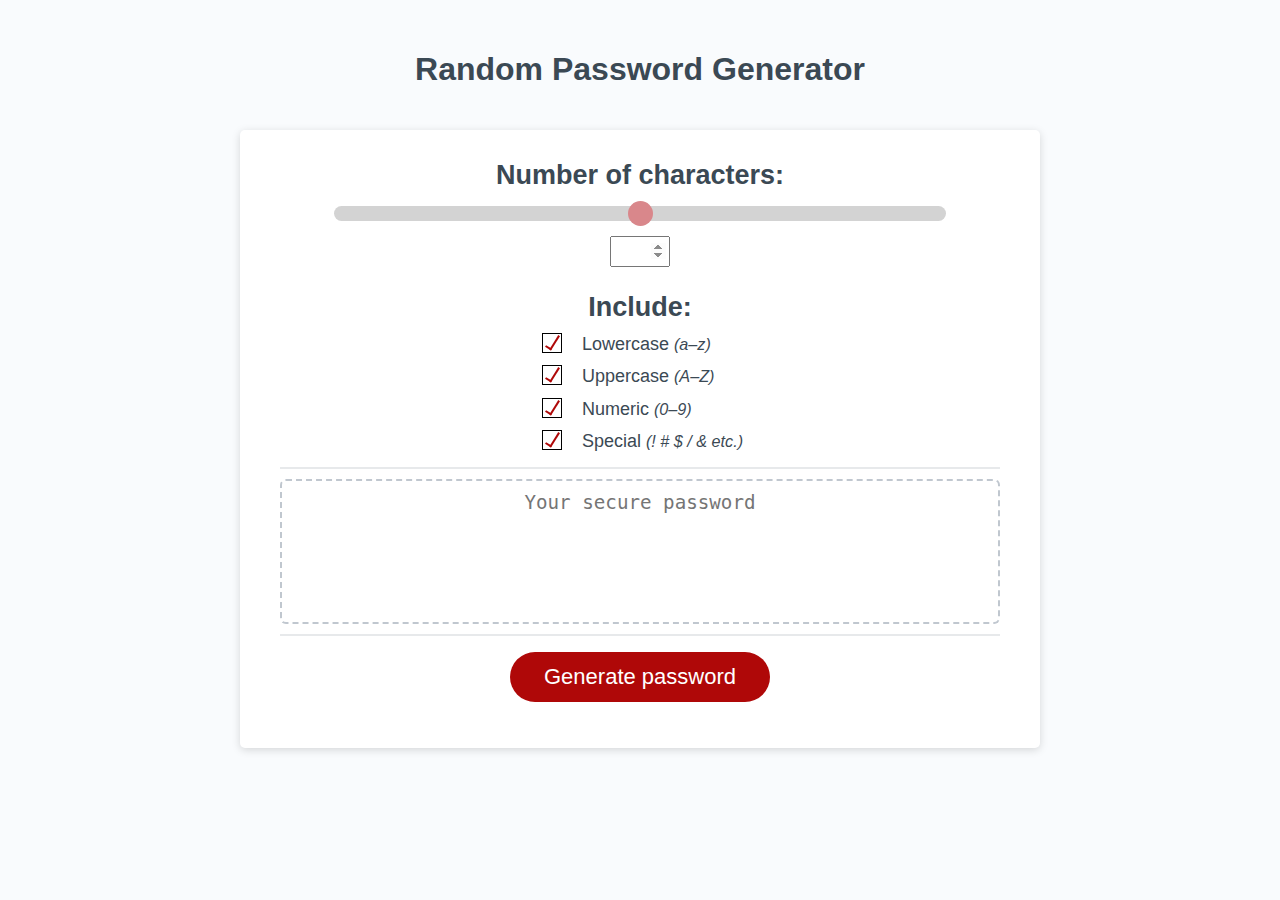
<file: index.html>
<!DOCTYPE html>
<html lang="en">
    <head>
        <meta charset="UTF-8" />
        <meta name="viewport" content="width=device-width, initial-scale=1.0" />
        <meta http-equiv="X-UA-Compatible" content="ie=edge" />
        <title>Random Password Generator</title>
        <link rel="stylesheet" href="./assets/css/style.css" />
    </head>

    <body>
        <div class="wrapper">
            <header>
                <h1>Random Password Generator</h1>
            </header>

            <div class="card">
                <div class="user-input">
                    <div class="number-of-chars">
                        <h2>Number of characters:</h2>   

                        <div class = "slide-container">
                            <input type="range" class="slider" id="number-of-chars-slider" />
                            <br />
                            <input type="number" class="slider-val" id="number-of-chars-number-input" />
                        </div>
                    </div>
            
                    <div class="types-of-chars">
                        <h2>Include:</h2>        
                
                        <div class="checkboxes-wrapper">
                            <div class="checkboxes">
                                <div class="checkbox-wrapper">
                                    <input type="checkbox" name="lowercase" id="lowercase" checked />
                                    <label for="lowercase">Lowercase <span class="example">(a–z)</span></label>
                                </div>
                    
                                <div class="checkbox-wrapper">
                                    <input type="checkbox" name="uppercase" id="uppercase" checked />
                                    <label for="uppercase">Uppercase <span class="example">(A–Z)</span></label>
                                </div>

                                <div class="checkbox-wrapper">
                                    <input type="checkbox" name="numeric" id="numeric" checked />
                                    <label for="numeric">Numeric <span class="example">(0–9)</span></label>
                                </div>

                                <div class="checkbox-wrapper">
                                    <input type="checkbox" name="special" id="special" checked>
                                    <label for="special">Special <span class="example">(! # $ / & etc.)</span></label>
                                </div>
                            </div>
                        </div>
                    </div>
                </div>

                <div class="card-body">
                    <textarea
                        readonly
                        id="password"
                        placeholder="Your secure password"
                        aria-label="Generated password"
                    ></textarea>
                </div>

                <div class="stats-and-copy-btn-wrapper">
                    <p class="pw-stats"></p>
                    <button id="copy-to-clipboard" class="btn copy-to-clipboard-btn"></button>
                </div>
            
                <div class="card-footer">
                    <button id="generate" class="btn">Generate password</button>
                </div>
            </div>
        </div>

        <script type='module' src='./assets/js/dom-elements.js'></script>
        <script type='module' src='./assets/js/slider.js'></script>
        <script type='module' src='./assets/js/characters.js'></script>
        <script type='module' src='./assets/js/password-stats.js'></script>
        <script type='module' src='./assets/js/copy-to-clipboard.js'></script>
        <script type='module' src='./assets/js/generate-password.js'></script>
    </body>
</html>
</file>
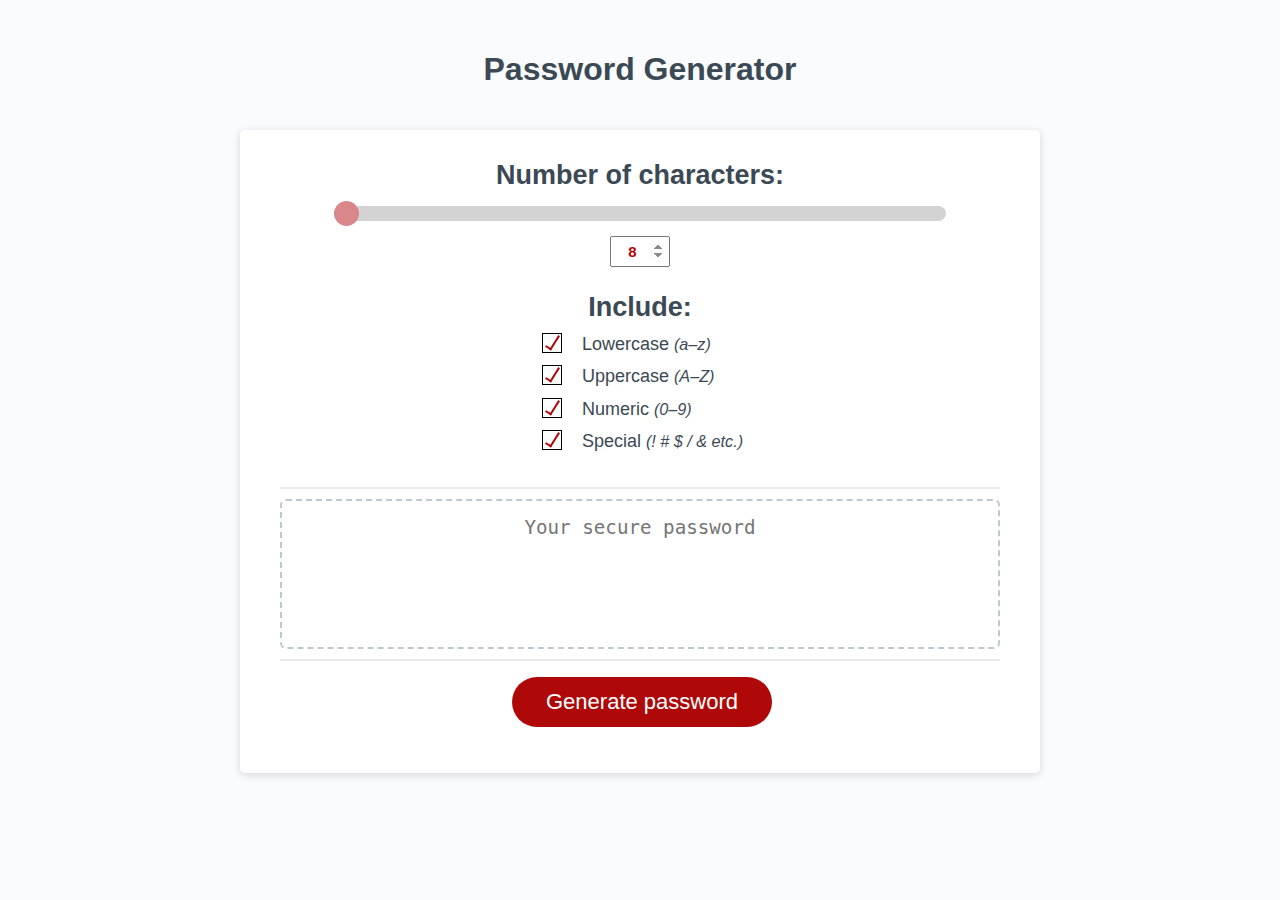
<file: Develop/index.html>
<!DOCTYPE html>
<html lang="en">

  <head>
    <meta charset="UTF-8" />
    <meta name="viewport" content="width=device-width, initial-scale=1.0" />
    <meta http-equiv="X-UA-Compatible" content="ie=edge" />
    <title>Password Generator</title>
    <link rel="stylesheet" href="style.css" />
  </head>

  <body>
    <div class="wrapper">
      
      <header>
        <h1>Password Generator</h1>
      </header>

      <div class="card">

        <div class="user-input">
          
          <div class="number-of-chars">
            <h2>Number of characters:</h2>   

            <div class = "slide-container">
              <input type="range" min="8" max="128" value="8" class="slider" id="number-of-chars-slider">
              <br />
              <input type="number" class="slider-val" id="number-of-chars-number-input" value="8"> <!--text of slider-val set with js-->
            </div>
          </div>
          
          <div class="types-of-chars">
            <h2>Include:</h2>        
            
              <div class="checkboxes-and-spacers">
                
                <div class = "spacer"></div>
                  
                <div class="checkboxes">

                  <div class="checkbox-wrapper">
                    <input type="checkbox" name="lowercase" id="lowercase" checked>
                    <label for="lowercase">Lowercase <span class="example">(a–z)</span></label>
                  </div>
                  
                  <div class="checkbox-wrapper">
                    <input type="checkbox" name="uppercase" id="uppercase" checked>
                    <label for="uppercase">Uppercase <span class="example">(A–Z)</span></label>
                  </div>

                  <div class="checkbox-wrapper">
                    <input type="checkbox" name="numeric" id="numeric" checked>
                    <label for="numeric">Numeric <span class="example">(0–9)</span></label>
                  </div>

                  <div class="checkbox-wrapper">
                    <input type="checkbox" name="special" id="special" checked>
                    <label for="special">Special <span class="example">(! # $ / & etc.)</span></label>
                  </div>

                </div>

                <div class = "spacer"></div>

            </div>
          
          </div>

        </div>

        <div class="card-body">
          <textarea
            readonly
            id="password"
            placeholder="Your secure password"
            aria-label="Generated password"
          ></textarea>
        </div>
        
        <div class="card-footer">
          <button id="generate" class="btn">Generate password</button>
        </div>

      </div>

    </div>

    <script src="script.js"></script>

  </body>

</html>
</file>
<file: assets/css/style.css>
/*VARIABLES*/
  :root{
    --color-red: rgb(175, 8, 8);
    --color-red-lighter: rgba(217, 135, 139);
    --slider-width: 85%;
    --border-light-grey: #e7e9eb;
  }


  /*GENERAL RULES*/
  *,
  *::before,
  *::after{
    box-sizing: border-box;
  }

  html,
  body,
  .wrapper{
    height: 100%;
    margin: 0;
    padding: 0;
  }

  body{
    font-family: sans-serif;
    background-color: #f9fbfd;
  }

  button[disabled]{
    cursor: default;
    background: #c0c7cf;
  }


/*UTILITY CLASSES*/
  .btn{
    border: none;
    background-color: var(--color-red);
    border-radius: 25px;
    box-shadow: rgba(0, 0, 0, 0.1) 0px 1px 6px 0px rgba(0, 0, 0, 0.2) 0px 1px 1px
      0px;
    color: hsl(0, 0%, 100%);
    display: inline-block;
    font-size: 22px;
    line-height: 22px;
    margin: 16px;
    padding: 14px 34px;
    text-align: center;
    cursor: pointer;
  }

  .float-right{
    float: right;
  }


/*Overall wrapper*/
  .wrapper{
    padding-top: 30px;
    padding-left: 20px;
    padding-right: 20px;
  }


/*Header*/
header{
  text-align: center;
  padding: 20px;
  padding-top: 0px;
  color: hsl(206, 17%, 28%);
}


/*Card*/
  .card{
    background-color: hsl(0, 0%, 100%);
    border-radius: 5px;
    border-width: 1px;
    box-shadow: rgba(0, 0, 0, 0.15) 0px 2px 8px 0px;
    color: hsl(206, 17%, 28%);
    font-size: 18px;
    margin: 0 auto;
    max-width: 800px;
    padding: 30px 40px;
  }


  /*User Input*/
    .number-of-chars h2, .types-of-chars h2{
      margin-bottom: 5px;
    }

    /*Number of characters*/
      .number-of-chars{
        text-align: center;
        margin-bottom: 25px;
      }
    
      .number-of-chars h2{
        margin-top: 0;
      }
    
      .slider{
        -webkit-appearance: none;
        appearance: none;
        width: var(--slider-width);
        height: 15px;
        border-radius: 15px;
        outline: none;
        background-color: lightgrey;
        margin-top: 10px;
      }

      .slider::-webkit-slider-thumb{
        -webkit-appearance: none;
        appearance: none;
        width: 25px;
        height: 25px;
        border-radius: 25px;
        background-color: var(--color-red-lighter);
        cursor: pointer;
        -webkit-transition: 200ms;
        transition: background-color 200ms;
      }
      .slider::-webkit-slider-thumb:hover, .slider:focus::-webkit-slider-thumb{
        background-color: var(--color-red);
      }

      .slider::-moz-range-thumb{
        width: 25px;
        height: 25px;
        background-color: var(--color-red-lighter);
        cursor: pointer;
        -webkit-transition: 200ms;
        transition: background-color 200ms;
      }
      .slider::-moz-range-thumb:hover, .slider:focus::-moz-range-thumb{
        background-color: var(--color-red);
      }

      .slider-val{
        padding-top: 5px;
        padding-bottom: 5px;
        width: 60px;
        margin-top: 10px;
        text-align: center;
        color: var(--color-red);
        font-weight: bold;
        margin-bottom: 0;
        font-size: 15px;
      }
      .slider-val::-webkit-inner-spin-button, .slider-val::-webkit-outter-spin-button{
        opacity: 1;
      }
    

    /*Types of characters*/
      .types-of-chars{
        margin-bottom: 10px;
      }

      .types-of-chars h2{
        text-align: center;
        margin-top: 0;
      }

      .checkboxes-wrapper{
        display: flex;
        flex-wrap: wrap;
        justify-content: center;
      }

      .checkboxes{
        flex-basis: fit-content;
        flex-grow: 0;
      }

      .checkbox-wrapper input{
        opacity: 0;
        z-index: 1;
        position: relative;
        left: 5px;
      }

      .checkbox-wrapper label{
        position: relative;
        left: 10px;
        margin: 10px;
        line-height: 1.8;
        text-overflow: ellipsis;
        white-space: nowrap;
      }

      .checkbox-wrapper label::before{
        content: "";
        height: 20px;
        width: 20px;
        background-color: white;
        border: 1px solid black;
        position: absolute;
        top: -1px;
        left: -40px;
      }

      .checkbox-wrapper label::after{
        height: 7px;
        width: 17px;
        border-left: 2px solid var(--color-red);
        border-bottom: 2px solid var(--color-red);
        position: absolute;
        top: 4px;
        left: -38px;
        transform: rotate(-58deg);
      }

      .checkbox-wrapper input + label::after{
        content: none;
      }

      .checkbox-wrapper input:checked + label::after{
        content: "";
      }

      .checkbox-wrapper .example{
        font-style: italic;
        font-size: 90%;
      }

  
  /*Password text area (.card-body)*/
    .card-body::before{
      content: " ";
      display: block;
      width: 100%;
      background: var(--border-light-grey);
      height: 2px;
    }

    .card-body{
      min-height: 100px;
    }

    .card-footer{
      text-align: center;
    }

    .card-body::after{
      content: " ";
      display: block;
      width: 100%;
      background: var(--border-light-grey);
      height: 2px;
    }

    #password{
      -webkit-appearance: none;
      -moz-appearance: none;
      appearance: none;
      border: none;
      display: block;
      width: 100%;
      padding-top: 10px;
      padding-left: 15px;
      padding-right: 15px;
      padding-bottom: 85px;
      font-size: 1.2rem;
      text-align: center;
      margin-top: 10px;
      margin-bottom: 10px;
      border: 2px dashed #c0c7cf;
      border-radius: 6px;
      resize: none;
      overflow: hidden;
    }

    .card-footer::after{
      content: " ";
      display: block;
      clear: both;
    }


  

  
  /* Password stats + copy to clipboard button */
  .stats-and-copy-btn-wrapper{
    align-items: end;
    justify-content: space-between;
    position: relative;
    bottom: 19px;
    height: 0;
    display: none; /* default; this is altered by to `flex` when the Generate button is clicked */
  }

  .pw-stats{
    font-family: monospace;
    font-size: 13px;
    margin-left: 10px;
    margin-top: 0;
    margin-bottom: 0;
    font-style: italic;
    flex-grow: 0;
    flex-shrink: 0;
  }

  .copy-to-clipboard-btn{
    background-color: #4388f7;
    text-align: center;
    padding: 5px 15px;
    font-size: 17px;
    margin: 0;
    margin-right: 5px;
    flex-grow: 0;
    flex-shrink: 1;
  }



/*MEDIA QUERIES FOR SCREENS OF DIFFERENT SIZES*/
  @media screen and (max-width: 750px){
    .stats-and-copy-btn-wrapper{
      flex-wrap: wrap;
      justify-content: center;
      position: static;
      height: auto;
    }

    .pw-stats{
      margin: 15px 0 0;
      flex-basis: 100%;
      text-align: center;
    }

    .btn{
      margin: 16px 0 0;
      font-size: 1rem;
    }

    #generate{
      padding: 10px 15px;
      font-size: 1.05rem;
    }

    #password{
      font-size: 1rem;
    }

  }


  @media screen and (max-width: 500px){
    .btn{
      font-size: 0.8rem;
    }

    #generate{
      font-size: 1rem;
    }

    #password{
      padding-bottom: 100px;
    }
  }
</file>
<file: Develop/style.css>
/*VARIABLES*/
  :root{
    --color-red: rgb(175, 8, 8);
    --color-red-lighter: rgba(217, 135, 139);
    --slider-width: 85%;
    --border-light-grey: #e7e9eb;
  }


  /*GENERAL RULES*/
  *,
  *::before,
  *::after{
    box-sizing: border-box;
  }

  html,
  body,
  .wrapper{
    height: 100%;
    margin: 0;
    padding: 0;
  }

  body{
    font-family: sans-serif;
    background-color: #f9fbfd;
  }


/*Overall wrapper*/
  .wrapper{
    padding-top: 30px;
    padding-left: 20px;
    padding-right: 20px;
  }


/*Header*/
header{
  text-align: center;
  padding: 20px;
  padding-top: 0px;
  color: hsl(206, 17%, 28%);
}


/*Card*/
  .card{
    background-color: hsl(0, 0%, 100%);
    border-radius: 5px;
    border-width: 1px;
    box-shadow: rgba(0, 0, 0, 0.15) 0px 2px 8px 0px;
    color: hsl(206, 17%, 28%);
    font-size: 18px;
    margin: 0 auto;
    max-width: 800px;
    padding: 30px 40px;
  }


  /*User Input*/
    .number-of-chars h2, .types-of-chars h2{
      margin-bottom: 5px;
    }

    /*Number of characters*/
      .number-of-chars{
        text-align: center;
        margin-bottom: 25px;
      }
    
      .number-of-chars h2{
        margin-top: 0;
      }
    
      .slider{
        -webkit-appearance: none;
        appearance: none;
        width: var(--slider-width);
        height: 15px;
        border-radius: 15px;
        outline: none;
        background-color: lightgrey;
        margin-top: 10px;
      }

      .slider::-webkit-slider-thumb{
        -webkit-appearance: none;
        appearance: none;
        width: 25px;
        height: 25px;
        border-radius: 25px;
        background-color: var(--color-red-lighter);
        cursor: pointer;
        -webkit-transition: 200ms;
        transition: background-color 200ms;
      }
      .slider::-webkit-slider-thumb:hover, .slider:focus::-webkit-slider-thumb{
        background-color: var(--color-red);
      }

      .slider::-moz-range-thumb{
        width: 25px;
        height: 25px;
        background-color: var(--color-red-lighter);
        cursor: pointer;
        -webkit-transition: 200ms;
        transition: background-color 200ms;
      }
      .slider::-moz-range-thumb:hover, .slider:focus::-moz-range-thumb{
        background-color: var(--color-red);
      }

      .slider-val{
        padding-top: 5px;
        padding-bottom: 5px;
        width: 60px;
        margin-top: 10px;
        text-align: center;
        color: var(--color-red);
        font-weight: bold;
        margin-bottom: 0;
        font-size: 15px;
      }
      .slider-val::-webkit-inner-spin-button, .slider-val::-webkit-outter-spin-button{
        opacity: 1;
      }
    

    /*Types of characters*/
      .types-of-chars{
        margin-bottom: 30px;
      }

      .types-of-chars h2{
        text-align: center;
        margin-top: 0;
      }

      .checkboxes-and-spacers{
        display: flex;
        flex-wrap: wrap;
        justify-content: center;;
      }

      .checkboxes-and-spacers .spacer{
        flex-basis: 1px;
      }

      .checkboxes{
        flex-basis: fit-content;
        flex-grow: 0;
      }

      .checkbox-wrapper input{
        opacity: 0;
        z-index: 1;
        position: relative;
        left: 5px;
      }

      .checkbox-wrapper label{
        position: relative;
        left: 10px;
        margin: 10px;
        line-height: 1.8;
      }

      .checkbox-wrapper label::before{
        content: "";
        height: 20px;
        width: 20px;
        background-color: white;
        border: 1px solid black;
        position: absolute;
        top: -1px;
        left: -40px;
      }

      .checkbox-wrapper label::after{
        height: 7px;
        width: 17px;
        border-left: 2px solid var(--color-red);
        border-bottom: 2px solid var(--color-red);
        position: absolute;
        top: 4px;
        left: -38px;
        transform: rotate(-58deg);
      }

      .checkbox-wrapper input + label::after{
        content: none;
      }

      .checkbox-wrapper input:checked + label::after{
        content: "";
      }

      .checkbox-wrapper .example{
        font-style: italic;
        font-size: 90%;
      }

  
  /*Password text area (.card-body)*/
    .card-body::before{
      content: " ";
      display: block;
      width: 100%;
      background: var(--border-light-grey);
      height: 2px;
    }

    .card-body{
      min-height: 100px;
    }

    .card-footer{
      text-align: center;
    }

    .card-body::after{
      content: " ";
      display: block;
      width: 100%;
      background: var(--border-light-grey);
      height: 2px;
    }

    .card-footer::after{
      content: " ";
      display: block;
      clear: both;
    }

  .btn{
    border: none;
    background-color: var(--color-red);
    border-radius: 25px;
    box-shadow: rgba(0, 0, 0, 0.1) 0px 1px 6px 0px rgba(0, 0, 0, 0.2) 0px 1px 1px
      0px;
    color: hsl(0, 0%, 100%);
    display: inline-block;
    font-size: 22px;
    line-height: 22px;
    margin: 16px 16px 16px 20px;
    padding: 14px 34px;
    text-align: center;
    cursor: pointer;
  }


button[disabled]{
  cursor: default;
  background: #c0c7cf;
}

.float-right{
  float: right;
}

#password{
  -webkit-appearance: none;
  -moz-appearance: none;
  appearance: none;
  border: none;
  display: block;
  width: 100%;
  padding-top: 15px;
  padding-left: 15px;
  padding-right: 15px;
  padding-bottom: 85px;
  font-size: 1.2rem;
  text-align: center;
  margin-top: 10px;
  margin-bottom: 10px;
  border: 2px dashed #c0c7cf;
  border-radius: 6px;
  resize: none;
  overflow: hidden;
}

@media (max-width: 690px){
  .btn{
    font-size: 1rem;
    margin: 16px 0px 0px 0px;
    padding: 10px 15px;
  }

  #password{
    font-size: 1rem;
  }
}

@media (max-width: 500px){
  .btn{
    font-size: 0.8rem;
  }
}
</file>
